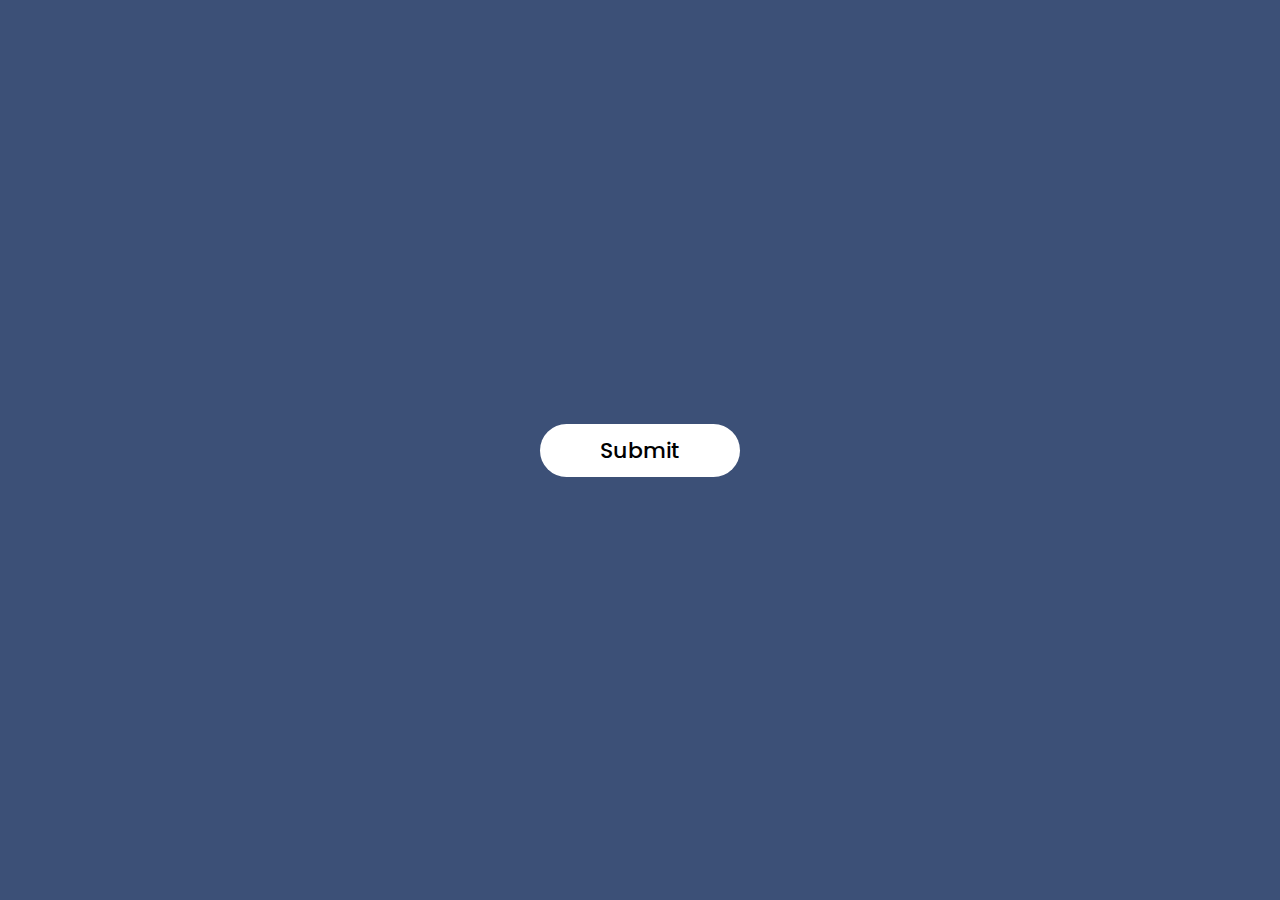
<file: popup1/index.html>
<!DOCTYPE html>
<html lang="en">
<head>
    <meta charset="UTF-8">
    <meta http-equiv="X-UA-Compatible" content="IE=edge">
    <meta name="viewport" content="width=device-width, initial-scale=1.0">
    <title>Pop up design</title>

    <style>
        @import url("https://fonts.googleapis.com/css2?family=Poppins:wght@100;200;300;400;500;600;700;800;900&display=swap");
        *{
            margin: 0;
            padding: 0;
            box-sizing: border-box;
            font-family: 'Poppins', sans-serif;
        }
        .container{
            width: 100%;
            height: 100vh;
            background: #3c5077;
            display: flex;
            align-items: center;
            justify-content: center;
            
        }

        .btn{
            padding: 10px 60px;
            background: #fff;
            border: 0;
            outline: none;
            cursor: pointer;
            font-size: 22px;
            font-weight: 500;
            border-radius: 30px;
        }

        .popup{
            width: 400px;
            background: #fff;
            border-radius: 6px;
            position: absolute;
            top: 0;   /* top: 50%; */
            left: 50%;
            transform: translate(-50%, -50%) scale(0.1);/* transform: translate(-50%, -50%); */
            text-align: center;
            padding: 0 30px 30px;
            color: #333;
            /*this*/
            visibility: hidden;
            transition: transform 0.4s, top 0.4s;
        }

        /* new class*/
        .open-popup{
            visibility: visible;
            top: 50%;
            transform: translate(-50%, -50%) scale(1);
        }

        .popup img{
            width: 100px;
            margin-top: -50px;
            border-radius: 50%;
            box-shadow: 0 2px 5px rgba(0, 0, 0, 0.2);
        }

        .popup h2{
            font-size: 38px;
            font-weight: 500;
            margin: 30px 0 10px;
        }

        .popup button{
            width: 100%;
            margin-top: 50px;
            padding: 10px 0;
            background: #6fd649;
            color: #fff;
            border: 0;
            outline: none;
            font-size: 18px;
            border-radius: 4px;
            cursor: pointer;
            box-shadow: 0 5px 5px rgba(0, 0, 0, 0.2);
        }
    </style>
</head>
<body>
    <div class="container">
        <button type="submit" class="btn" onclick="openPopup()">Submit</button>

        <div class="popup" id="popup">
            <img src="tick.png">
            <h2>Thank You!</h2>
            <p>Your details has been success submitted. Thanks!</p>
            <button type="button" onclick="closePopup()">OK</button>
        </div>
    </div>

    <script src="pop.js"></script>
</body>
</html>
</file>
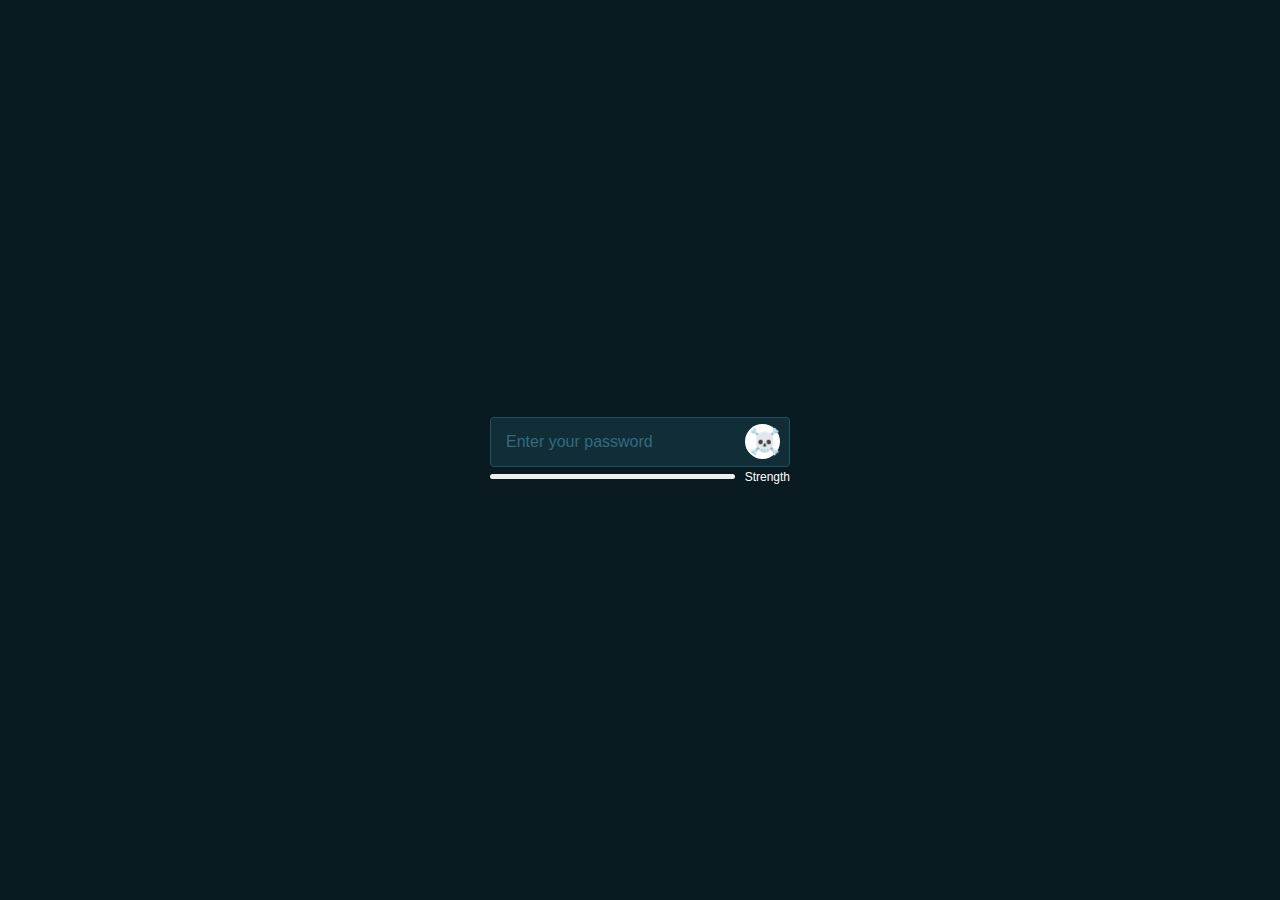
<file: random-css/index.html>
<!DOCTYPE html>
<html lang="en">
<head>
    <meta charset="UTF-8">
    <meta http-equiv="X-UA-Compatible" content="IE=edge">
    <meta name="viewport" content="width=device-width, initial-scale=1.0">
    <title>Password Input</title>


    <style>
        *{
            box-sizing: border-box;
        }
        body{
            margin: 0;
            font-family: "Poppins", sans-serif;
            height: 100vh;
            background: #091a20;
            color: #fff;

            /* center a div*/
            display: grid;
            place-content: center;
        }
        .input-container{
            width: 300px;
        }
        .input-group{
            position: relative;
            display: flex;
            align-items: center;
        }
        .input-group input{
            padding: 15px 3rem 15px 15px;
            width: 100%;
            background: #112d37;
            outline: none;
            border: 1px solid #215164;
            border-radius: 4px;
            color: #fff;
            transition: width 0.9s,
                        height 0.9s,
                        border-radius 0.9s;
            font-size: 16px;                       
        }
        .input-group input::placeholder{
            color: #346a80;
        }

        .input-group input:focus{
            border: 1px solid #55b7dd;
            box-shadow: 0px 0px 2px 2px #55b7dd34;
        }

        .input-group .toggle{
            position: absolute;
            right: 10px;
            font-size: 25px;
            cursor: pointer;
            user-select: none;
            z-index: 99;
        }

        .input-group .ripple{
            background: #fff;
            display: block;
            position: absolute;
            height: 35px;
            width: 35px;

            border-radius: 50%;
            right: 10px;
            transition: all 0.2s;
            z-index: 1;
        }
        .pass-strength{
            display: flex;
            align-items: center;
            margin-top: 3px;
        }
        .strength-label{
            font-size: 12px;
            margin-left: 10px;
        }
        .strength-percent{
            flex: 1;
            height: 5px;
            border-radius: 10px;
            display: block;
            background: #eee;
        }
        .strength-percent span{
            display: block;
            height: 100%;
            transition: all 0.4s;
            border-radius: 10px;
        }

        .weak{
            background: red;
            width: 33%;
        }

        .average{
            background: #ffd000;
            width: 66%;
        }

        .strong{
            background: green;
            width: 100%;
        }



    </style>

    <script>
        
        // page 1
        const passInput = document.querySelector(".input-group input");
        const toggleIcon = document.querySelector(".input-group .toggle");
        const ripple = document.querySelector(".input-group .ripple");
        const percentBar = document.querySelector(".strength-percent span");
        const passLabel = document.querySelector(".strength-label");

        passInput.addEventListener("input", handlePassInput);
        toggleIcon.addEventListener("click", togglePassInput);

        
        // page 2
        function handlePassInput(e){
            if(passInput.value.length = 0){
                passLabel.innerHTML = "Strength";
                addClass();
            } else if (passInput.value.length <= 4){
                passLabel.innerHTML = "Weak;"
                addClass("weak");
            } else if (passInput.value.length <= 7){
                passLabel.innerHTML = "Not Bad;"
                addClass("average");
            } else {
                passLabel.innerHTML = "Strong";
                addClass("strong");
            }
        }

        function addClass(className){
            percentBar.classList.remove("weak");
            percentBar.classList.remove("average");
            percentBar.classList.remove("strong");
            if (className){
                percentBar.classList.add(className);
            }
        }

        // page 3
        function togglePassInput(e){
            const type = passInput.getAttribute("type");
            if (type = "password"){
                passInput.setAttribute("type", "text");
                toggleIcon.innerHTML = "💀";

                ripple.style.cssText = 'border-radius:4px;width:100%;height:100%;right:0;z-index:-1;';

                passInput.style.color = "000";
                passInput.style.background = "transparent";
                toggleIcon.style.fontSize = "27px"
            
            } else {
                passInput.setAttribute("type", "password");
                toggleIcon.innerHTML = "👽"

                toggleIcon.style.fontSize = "25px";
                ripple.style.cssText = 'border-radius:50%;height:35px;width:35px;right:10px;z-index:1;';

                passInput.style.color = "#fff";
                passInput.style.background = "#112d37"
            }
        }
    </script>
</head>
<body>
    <div class="input-container">
        <div class="input-group">
            <input type="password" placeholder="Enter your password">
            <span class="toggle">☠️</span> <!--also 💀-->
            <!--<span class="toggle"></span>-->
            <span class="ripple"></span>
        </div>

        <div class="pass-strength">
            <div class="strength-percent"><span></span></div>
            <span class="strength-label">Strength</span>
        </div>
    </div>
</body>
</html>
</file>
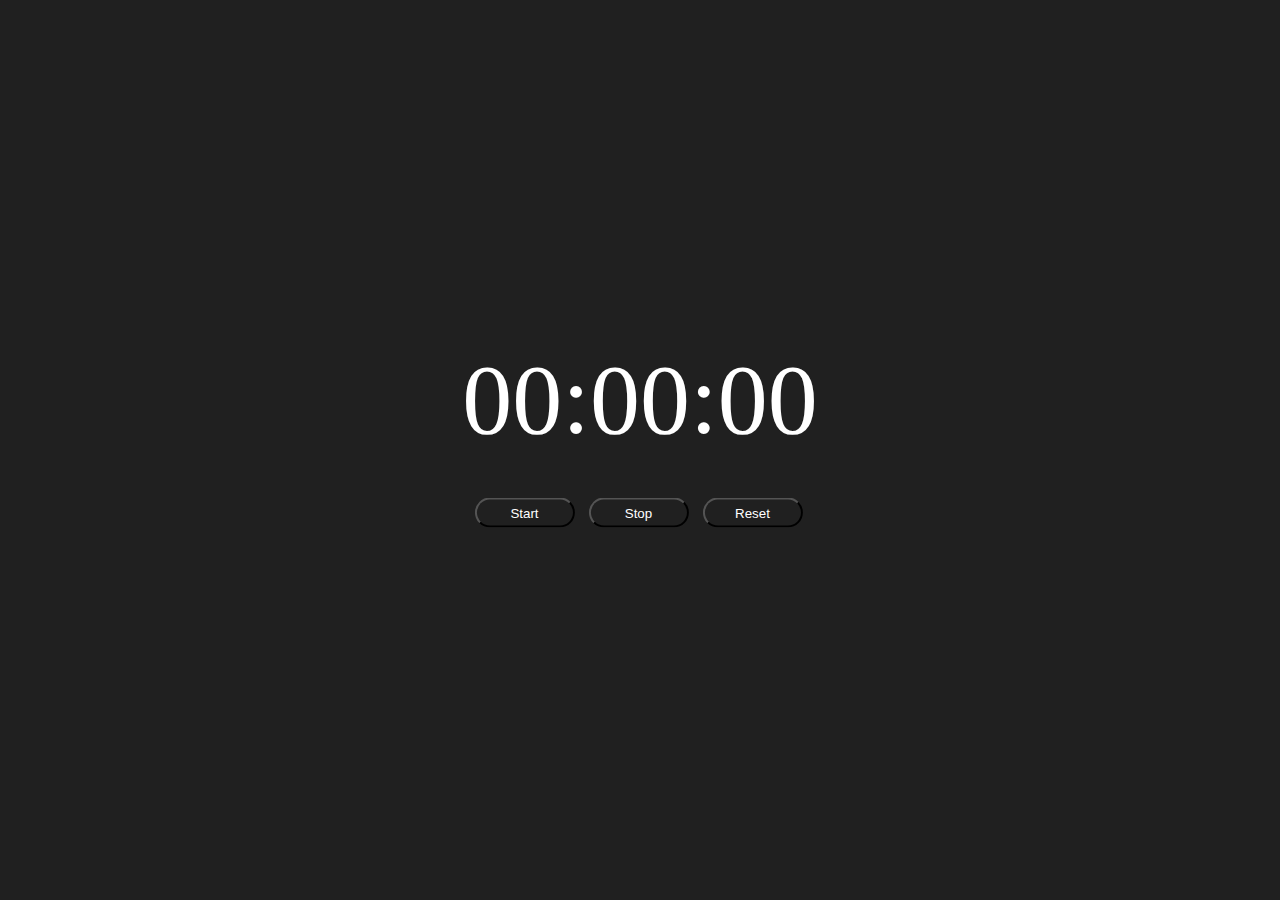
<file: stopwatch/index.html>
<!DOCTYPE html>
<html lang="en">
<head>
    <meta charset="UTF-8">
    <meta http-equiv="X-UA-Compatible" content="IE=edge">
    <meta name="viewport" content="width=device-width, initial-scale=1.0">
    <title>Stop-Watch</title>

    <link rel="stylesheet" href="style.css">
</head>
<body>
    <div id="stopwatch">
            00:00:00
        </div>

        <ul id="buttons">
            <li><button onclick="startTimer()">Start</button></li>
            <li><button onclick="stopTimer()">Stop</button></li>

            <li><button onclick="resetTimer()">Reset</button></li>
        </ul>

        <script src="main.js"></script>
</body>
</html>
</file>
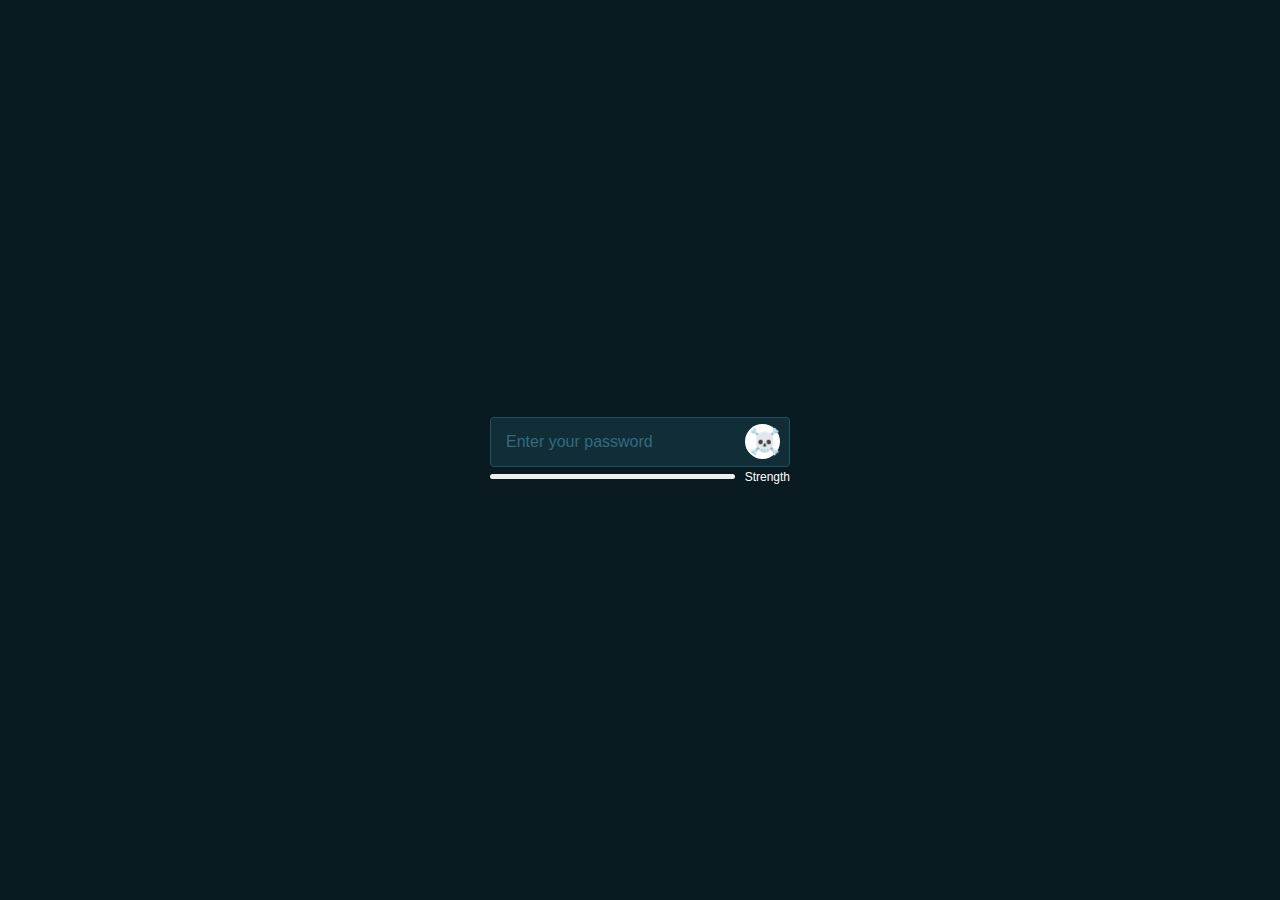
<file: weak-strong-password/index.html>
<!DOCTYPE html>
<html lang="en">
<head>
    <meta charset="UTF-8">
    <meta http-equiv="X-UA-Compatible" content="IE=edge">
    <meta name="viewport" content="width=device-width, initial-scale=1.0">
    <title>Password Input</title>

    <link rel="stylesheet" href="style.css">



</head>
<body>
    <div class="input-container">
        <div class="input-group">
            <input type="password" placeholder="Enter your password">
            <span class="toggle">☠️</span> <!--also 💀-->
            <!--<span class="toggle"></span>-->
            <span class="ripple"></span>
        </div>

        <div class="pass-strength">
            <div class="strength-percent"><span></span></div>
            <span class="strength-label">Strength</span>
        </div>
    </div>


    <script src="main.js"></script>
</body>
</html>
</file>
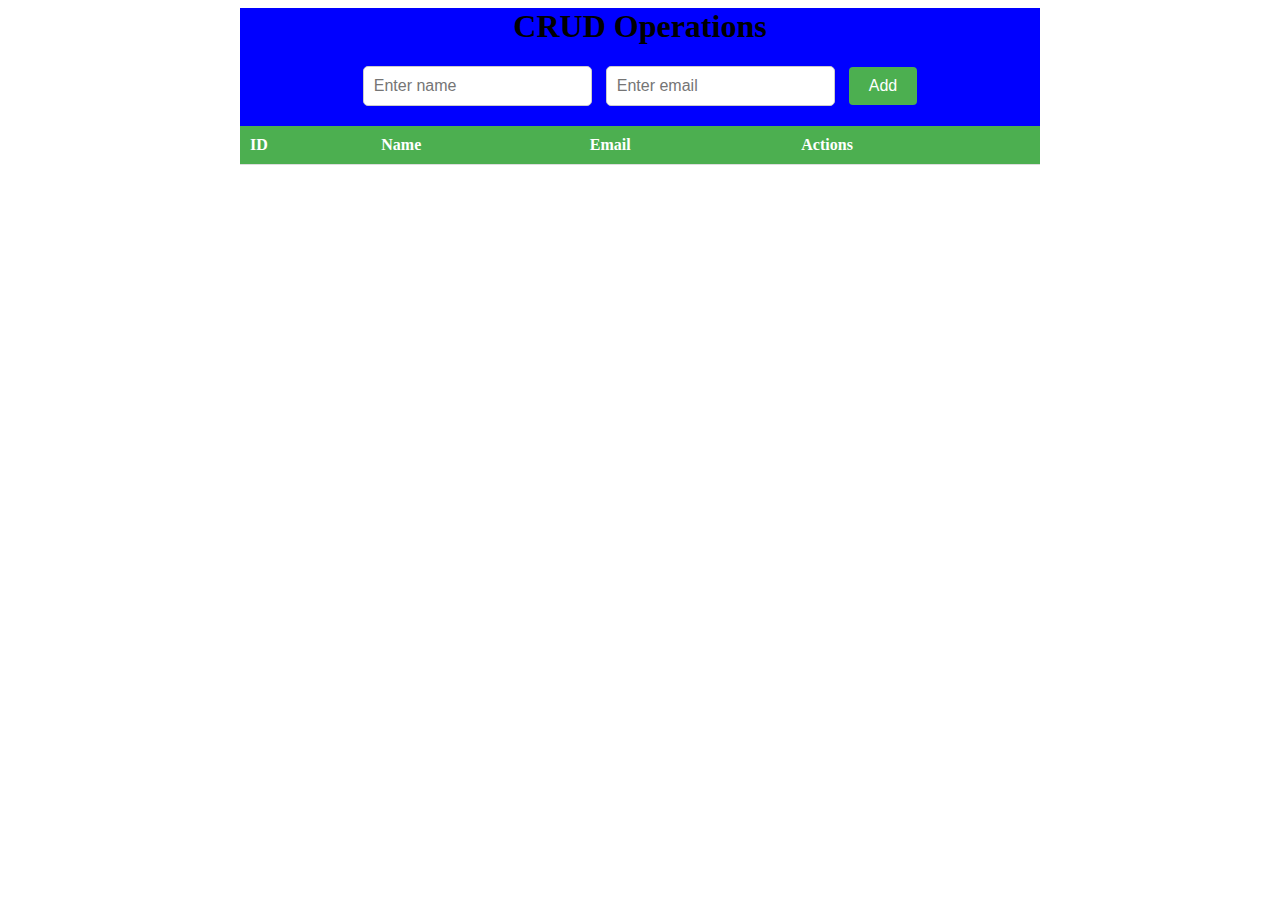
<file: crud-local-js/crud.html>
<!DOCTYPE html>
<html lang="en">
<head>
    <meta charset="UTF-8">
    <meta name="viewport" content="width=device-width, initial-scale=1.0">
    <title>Javascript Crud</title>
    <link rel="stylesheet" href="style.css">
</head>
<body>

    <div id="container">
        <h1>CRUD Operations</h1>
        <div id="input-container">
            <input type="text" id="name-input" placeholder="Enter name">
            <input type="email" id="email-input" placeholder="Enter email">
            <button id="add-btn">Add</button>
        </div>

        <table>
            <thead>
                <tr>
                    <th>ID</th>
                    <th>Name</th>
                    <th>Email</th>
                    <th>Actions</th>
                </tr>
            </thead>
            <tbody id="table-body"></tbody>
        </table>

        <div id="update-container">
            <input type="text" id="update-name-input">
            <input type="text" id="update-email-input">
            <button id="update-btn">Update</button>
            <button id="cancel-btn">Cancel</button>
        </div>
    </div>

    <script src="script.js"></script>
</body>
</html>
</file>
<file: stopwatch/style.css>
body {
    background: #202020;
    color: white;
}
button {
    width: 100px;
    height: 30px;
    border: 3px soldi white;
    border-radius: 50px;
    background: #202020;
    color: white;
    cursor: pointer;
    outline: none;
}

#stopwatch {
    font-size: 100px;
    position: absolute;
    top: 45%;
    left: 50%;
    transform: translate(-50%, -55%);
}
#buttons {
    position: absolute;
    top: 55%;
    left: 48.4%;
    transform: translate(-51.6%, -45%);
}
#buttons li {
    display: inline;
    padding-left: 10px;
}
</file>
<file: weak-strong-password/style.css>
*{
    box-sizing: border-box;
}
body{
    margin: 0;
    font-family: "Poppins", sans-serif;
    height: 100vh;
    background: #091a20;
    color: #fff;

    /* center a div*/
    display: grid;
    place-content: center;
}
.input-container{
    width: 300px;
}
.input-group{
    position: relative;
    display: flex;
    align-items: center;
}
.input-group input{
    padding: 15px 3rem 15px 15px;
    width: 100%;
    background: #112d37;
    outline: none;
    border: 1px solid #215164;
    border-radius: 4px;
    color: #fff;
    transition: width 0.9s,
                height 0.9s,
                border-radius 0.9s;
    font-size: 16px;                       
}
.input-group input::placeholder{
    color: #346a80;
}

.input-group input:focus{
    border: 1px solid #55b7dd;
    box-shadow: 0px 0px 2px 2px #55b7dd34;
}

.input-group .toggle{
    position: absolute;
    right: 10px;
    font-size: 25px;
    cursor: pointer;
    user-select: none;
    z-index: 99;
}

.input-group .ripple{
    background: #fff;
    display: block;
    position: absolute;
    height: 35px;
    width: 35px;

    border-radius: 50%;
    right: 10px;
    transition: all 0.2s;
    z-index: 1;
}
.pass-strength{
    display: flex;
    align-items: center;
    margin-top: 3px;
}
.strength-label{
    font-size: 12px;
    margin-left: 10px;
}
.strength-percent{
    flex: 1;
    height: 5px;
    border-radius: 10px;
    display: block;
    background: #eee;
}
.strength-percent span{
    display: block;
    height: 100%;
    transition: all 0.4s;
    border-radius: 10px;
}

.weak{
    background: red;
    width: 33%;
}

.average{
    background: #ffd000;
    width: 66%;
}

.strong{
    background: green;
    width: 100%;
}
</file>
<file: crud-local-js/style.css>
#container{
    max-width: 800px;
    background-color: blue;
    margin: 0 auto;
    text-align: center;
}

h1{
    margin-top: 0;
}

#input-container{
    margin-bottom: 20px;
}

#name-input,
#email-input,
#update-name-input,
#update-email-input{
    padding: 10px;
    font-size: 16px;
    margin-right: 10px;
    border-radius: 5px;
    border: 1px solid #ccc;
}

#name-input:focus,
#email-input:focus,
#update-name-input:focus,
#update-email-input:focus{
    border-color: #66afe9;
    outline: 0;
    -webkit-box-shadow: inset 0px 1px 1px rgba(0, 0, 0, .075),
                              0px 0px 8px rgba(102, 175, 233, .6);
    box-shadow: inset 0px 1px 1px rgba(0, 0, 0, .075),
                      0px 0px 8px rgba(102, 175, 233, .6);
}

button{
    padding: 10px 20px;
    font-size: 16px;
    cursor: pointer;
    background-color: #4caf50;
    color: white;
    border: none;
    border-radius: 4px;
}

button:hover{
    background-color: #3e8e41;
}

table{
    border-collapse: collapse;
    width: 100%;
    margin-bottom: 20px;
}

th,
td{
    padding: 10px;
    text-align: left;
    border-bottom: 1px solid #ddd;
}

th{
    background-color: #4caf50;
    color: white;
}

#update-container{
    display: none;
    margin-top: 20px;
}

#update-btn{
    background-color: #2196f3;
}

#cancel-btn{
    background-color: #f44336;
}

.edit-btn{
    background-color: #ffc107;
}

.delete-btn{
    background-color: #dc3545;
    margin-left: 10px;
}
</file>
